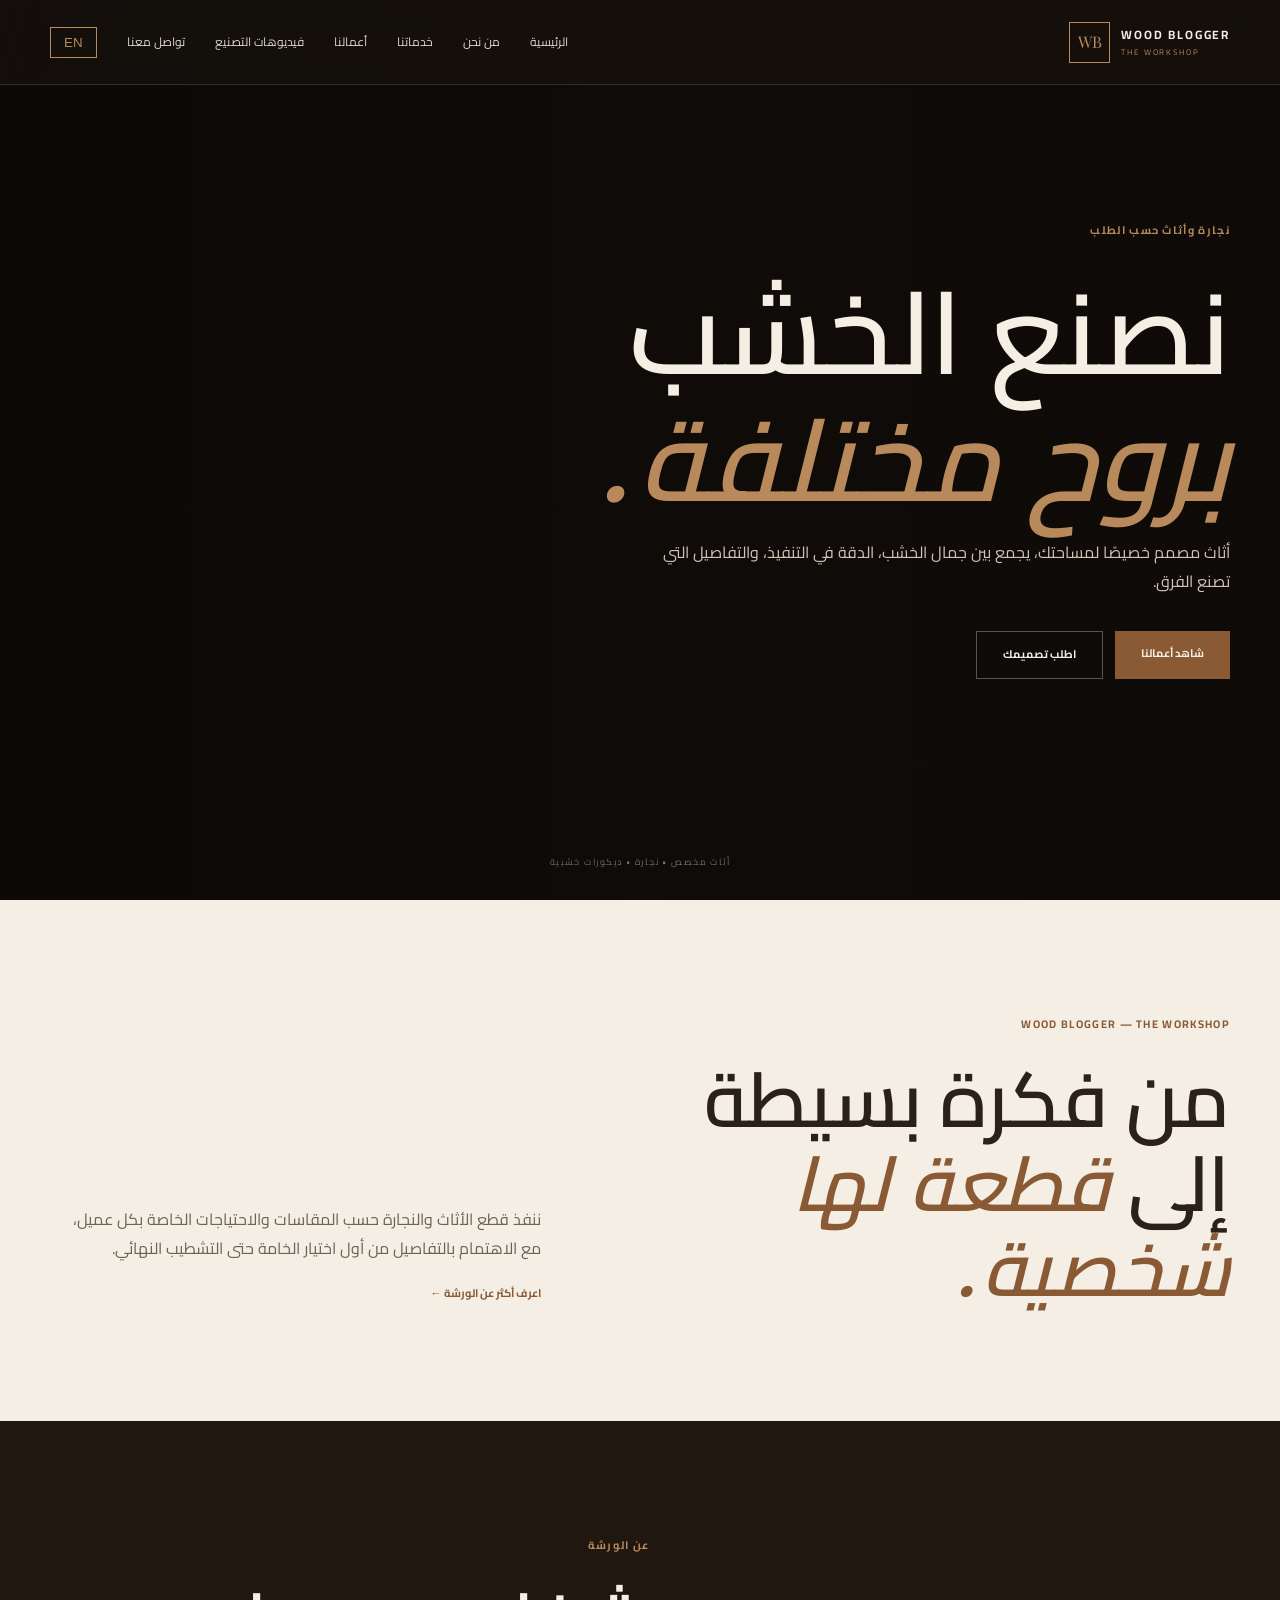
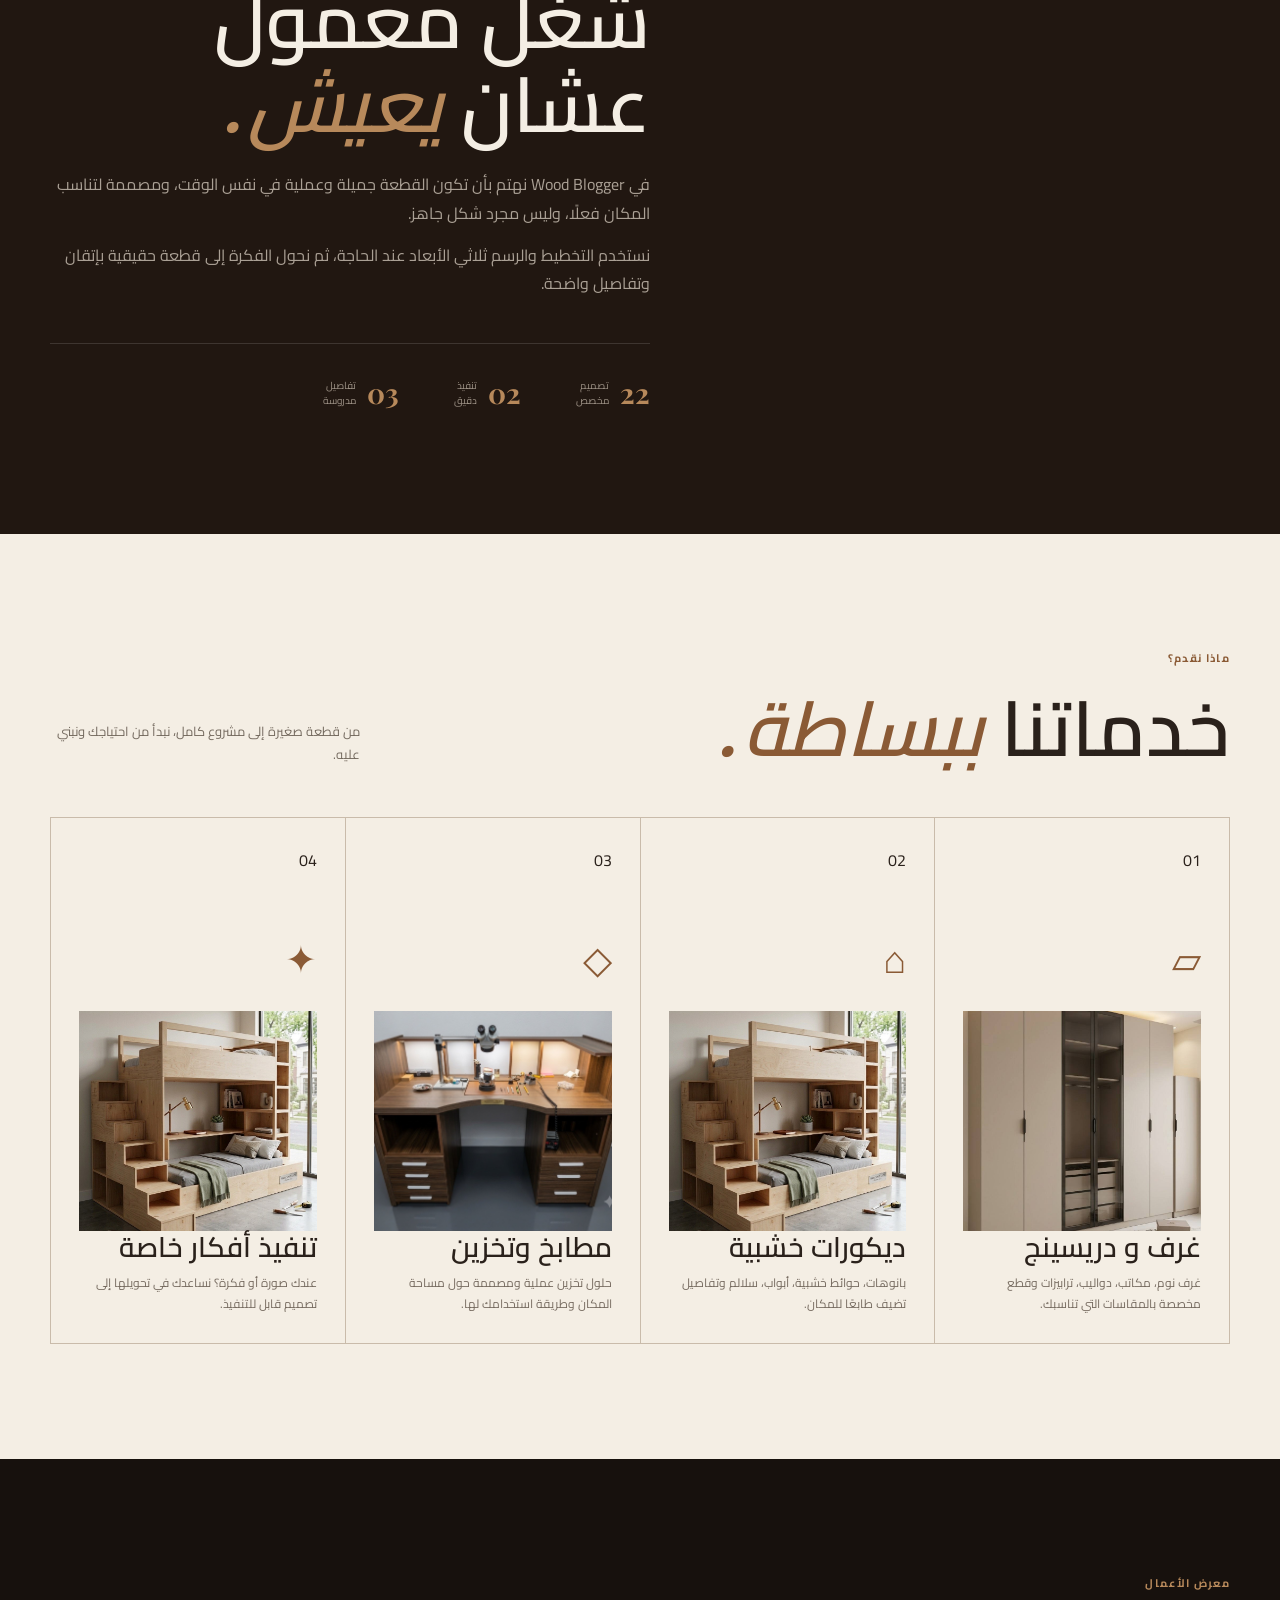
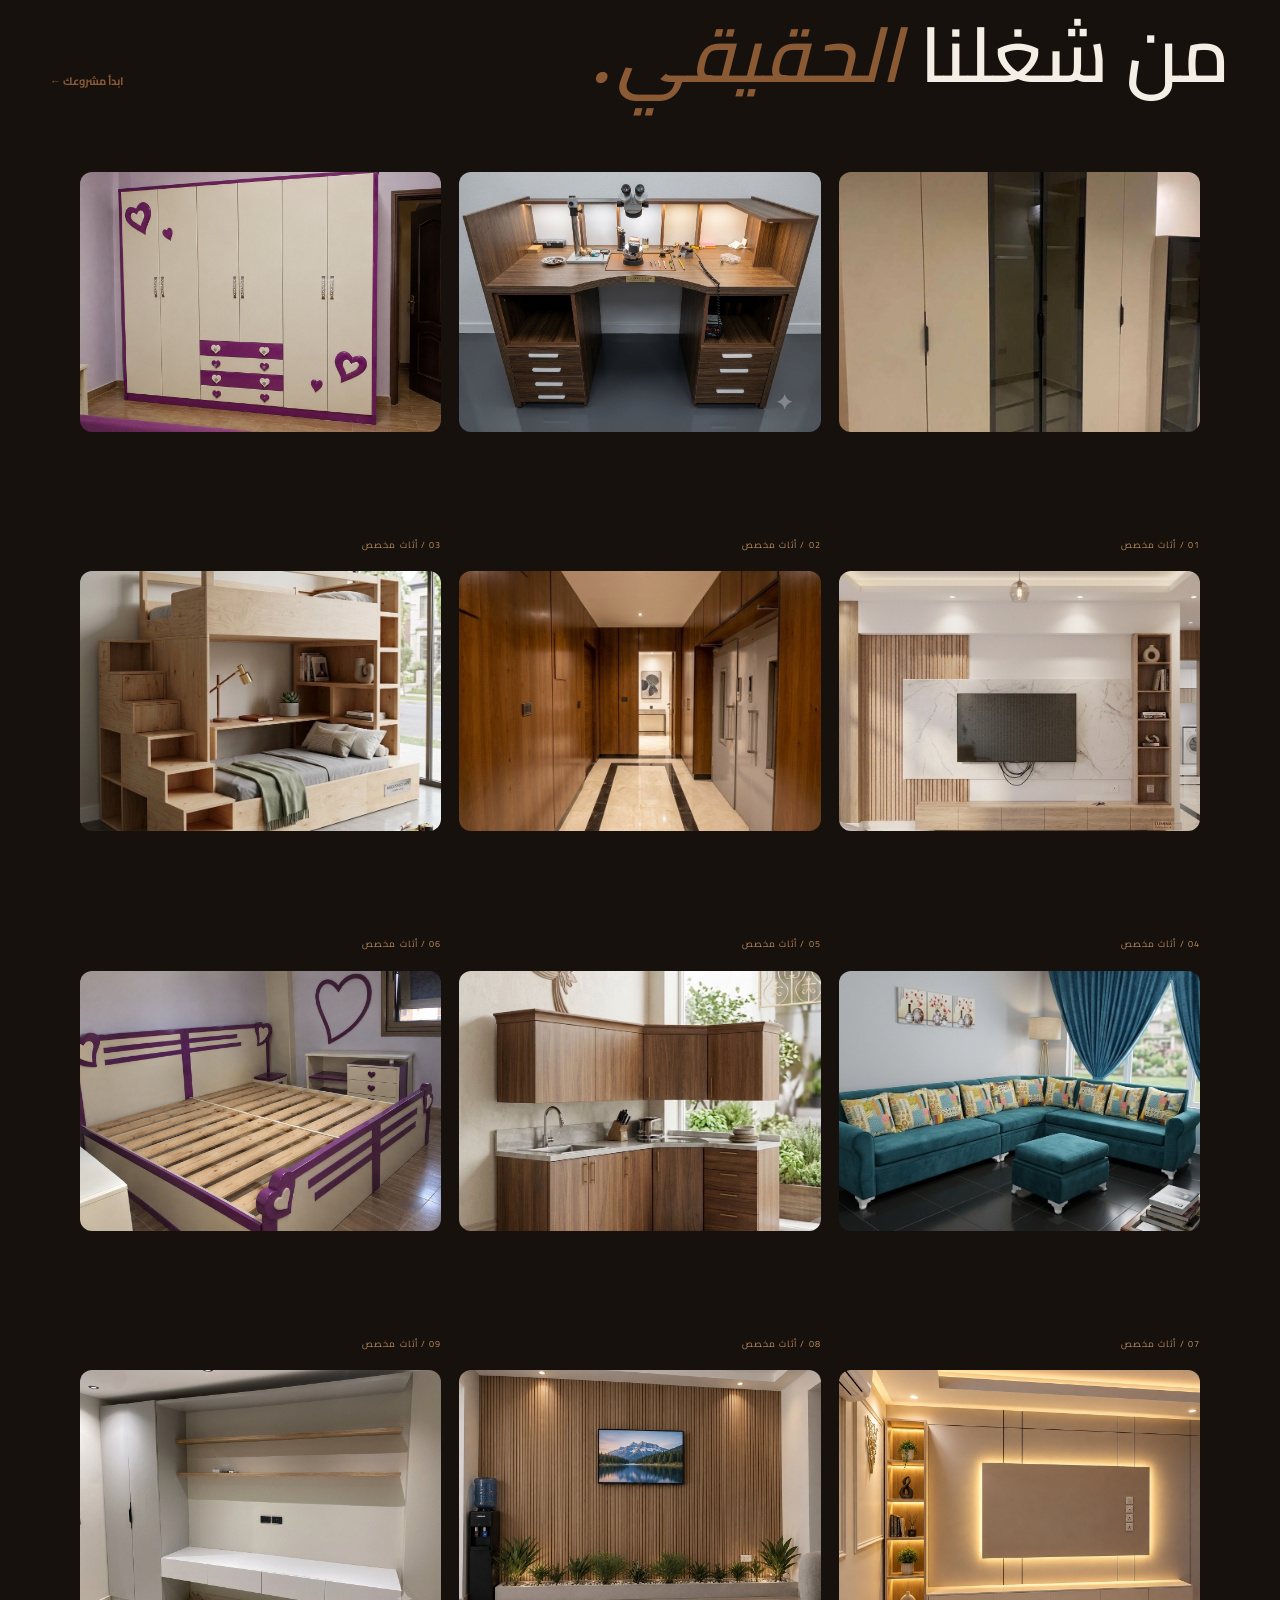
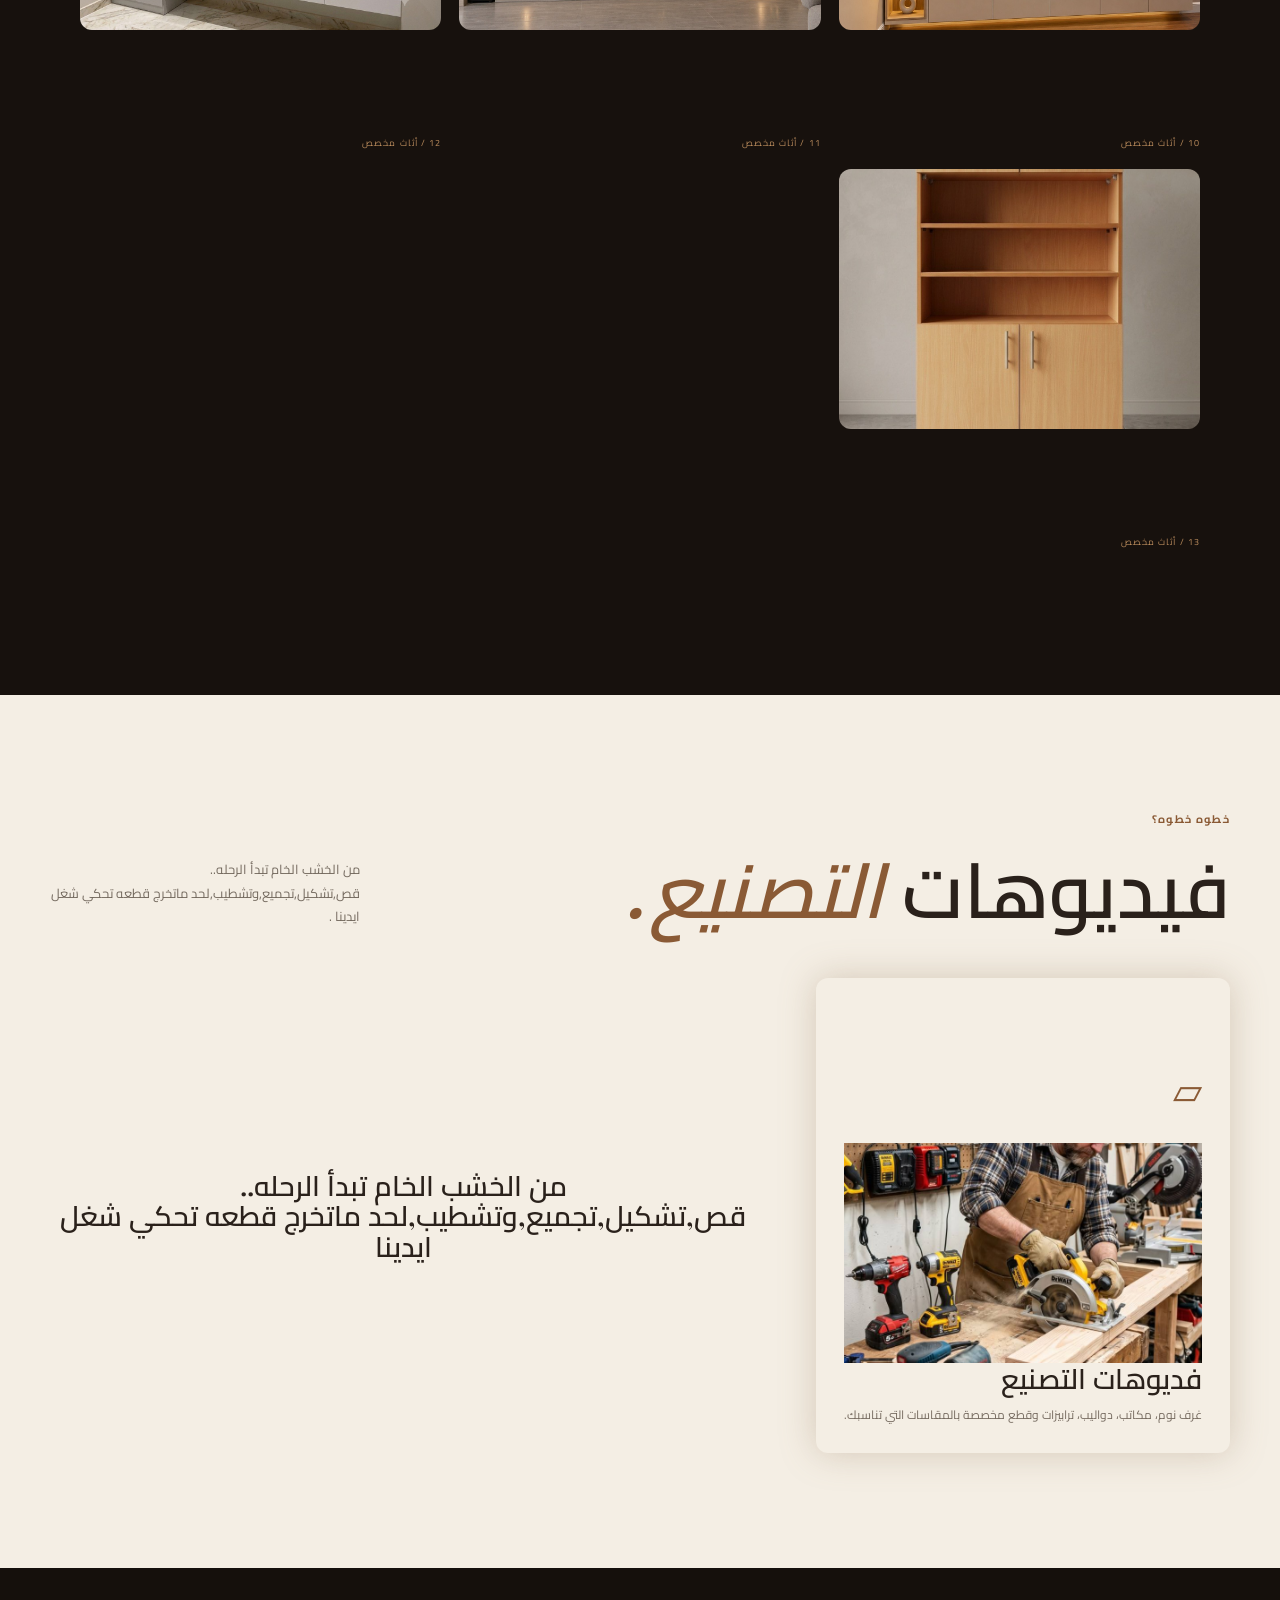
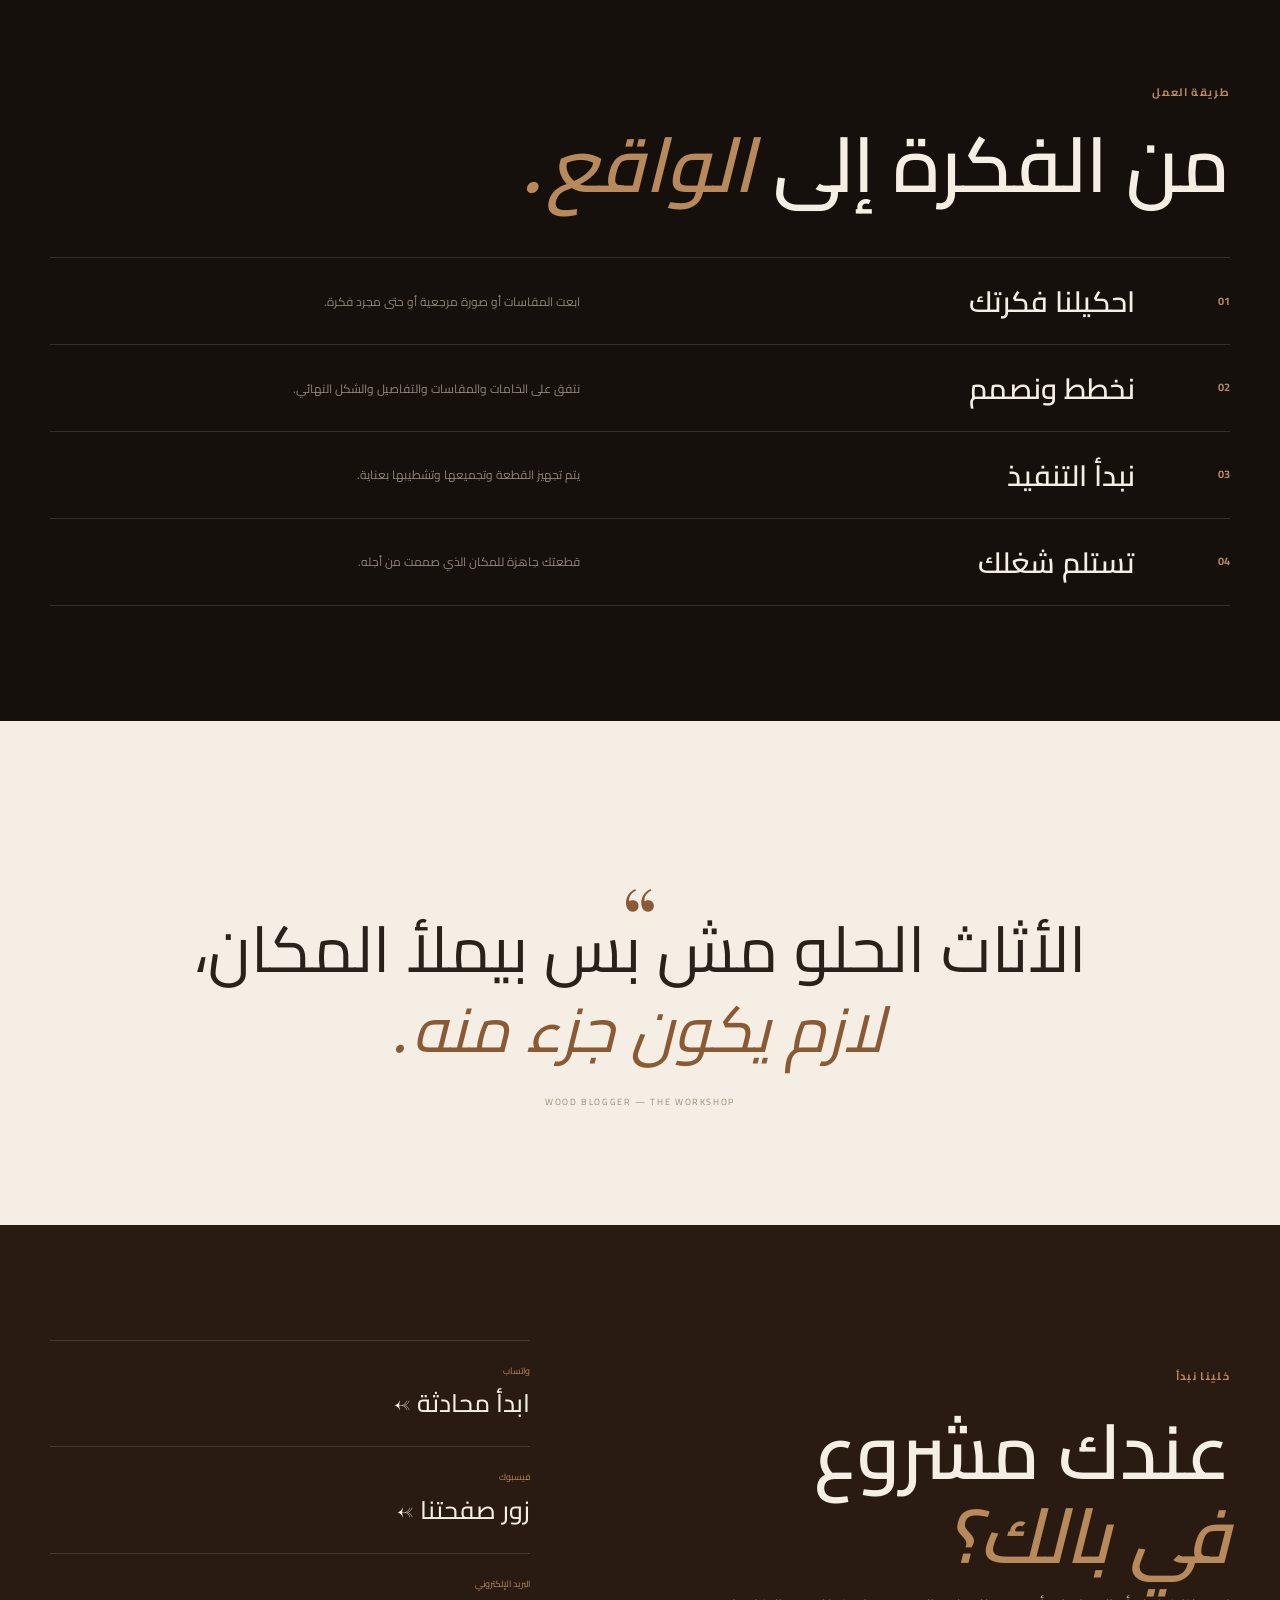
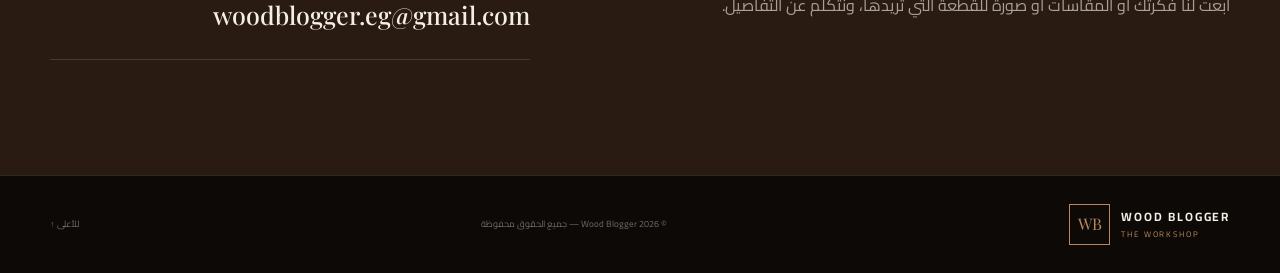
<file: index.html>
<!DOCTYPE html>
<html lang="ar" dir="rtl">
<head>
  <meta name="google-site-verification" content="Rs3EM_IegvgJC03oEXaBdP0Aij83xe6cAbtNyeKoYIc" />
  <meta charset="UTF-8">
  <meta name="viewport" content="width=device-width, initial-scale=1.0">
  <meta name="description" content="Wood Blogger — The Workshop | أثاث ونجارة حسب الطلب">
  <title>Wood Blogger | الورشة</title>
  <link rel="preconnect" href="https://fonts.googleapis.com">
  <link rel="preconnect" href="https://fonts.gstatic.com" crossorigin>
  <link href="https://fonts.googleapis.com/css2?family=Cairo:wght@400;500;600;700&family=Playfair+Display:wght@500;600;700&display=swap" rel="stylesheet">
  <link rel="stylesheet" href="style.css">
</head>
<body>

<header class="header">
  <div class="container nav">
    <a href="#home" class="brand">
      <span class="brand-mark">WB</span>
      <span><strong>WOOD BLOGGER</strong><small>THE WORKSHOP</small></span>
    </a>

    <button class="menu-toggle" aria-label="القائمة">☰</button>

    <nav class="nav-links">
      <a href="#home">الرئيسية</a>
      <a href="#about">من نحن</a>
      <a href="#services">خدماتنا</a>
      <a href="#work">أعمالنا</a>
      <a href="#videos"> فيديوهات التصنيع</a>
      <a href="#contact">تواصل معنا</a>
      <button class="lang-btn" id="langBtn">EN</button>
    </nav>
  </div>
</header>

<main>
<section class="hero" id="home">
  <div class="hero-photo"></div>
  <div class="hero-shade"></div>
  <div class="container hero-content">
    <p class="eyebrow">نجارة وأثاث حسب الطلب</p>
    <h1>نصنع الخشب<br><em>بروح مختلفة.</em></h1>
    <p class="hero-text">أثاث مصمم خصيصًا لمساحتك، يجمع بين جمال الخشب، الدقة في التنفيذ، والتفاصيل التي تصنع الفرق.</p>
    <div class="actions">
      <a class="btn primary" href="#work">شاهد أعمالنا</a>
      <a class="btn outline" href="#contact">اطلب تصميمك</a>
    </div>
  </div>
  <div class="hero-note">أثاث مخصص • نجارة • ديكورات خشبية</div>
</section>

<section class="intro section">
  <div class="container intro-grid">
    <div>
      <p class="eyebrow">WOOD BLOGGER — THE WORKSHOP</p>
      <h2>من فكرة بسيطة إلى <em>قطعة لها شخصية.</em></h2>
    </div>
    <div>
      <p>ننفذ قطع الأثاث والنجارة حسب المقاسات والاحتياجات الخاصة بكل عميل، مع الاهتمام بالتفاصيل من أول اختيار الخامة حتى التشطيب النهائي.</p>
      <a class="text-link" href="#about">اعرف أكثر عن الورشة ←</a>
    </div>
  </div>
</section>

<section class="about section" id="about">
  <div class="container about-grid">
    <div class="workshop-photo">
    <video src="images/workshop.mp4" autoplay muted loop></video>
</div>
    <div>
      <p class="eyebrow">عن الورشة</p>
      <h2>شغل معمول عشان <em>يعيش.</em></h2>
      <p class="muted">في Wood Blogger نهتم بأن تكون القطعة جميلة وعملية في نفس الوقت، ومصممة لتناسب المكان فعلًا، وليس مجرد شكل جاهز.</p>
      <p class="muted">نستخدم التخطيط والرسم ثلاثي الأبعاد عند الحاجة، ثم نحول الفكرة إلى قطعة حقيقية بإتقان وتفاصيل واضحة.</p>
      <div class="stats">
        <div><b>22</b><span>تصميم<br>مخصص</span></div>
        <div><b>02</b><span>تنفيذ<br>دقيق</span></div>
        <div><b>03</b><span>تفاصيل<br>مدروسة</span></div>
      </div>
    </div>
  </div>
</section>

<section class="services section" id="services">
  <div class="container">
    <div class="heading">
      <div>
        <p class="eyebrow">ماذا نقدم؟</p>
        <h2>خدماتنا <em>ببساطة.</em></h2>
      </div>
      <p>من قطعة صغيرة إلى مشروع كامل، نبدأ من احتياجك ونبني عليه.</p>
    </div>
    <div class="cards">

  <article>
    <a href="furniture.html">
      <span>01</span>
      <div class="icon">▱</div>
      <img src="images/bedrom14.jpg" alt="غرف ودريسنج">
      <h3>غرف و دريسينج </h3>
      <p>غرف نوم، مكاتب، دواليب، ترابيزات وقطع مخصصة بالمقاسات التي تناسبك.</p>
    </a>
  </article>

  <article>
    <a href="wood-decor.html">
      <span>02</span>
      <div class="icon">⌂</div>
      <img src="images/bedrom (6).jpg" alt="غرف">
      <h3>ديكورات خشبية</h3>
      <p>بانوهات، حوائط خشبية، أبواب، سلالم وتفاصيل تضيف طابعًا للمكان.</p>
    </a>
  </article>

  <article>
    <a href="kitchens-storage.html">
      <span>03</span>
      <div class="icon">◇</div>
      <img src="images/bedrom (2).jpg" alt="">
      <h3>مطابخ وتخزين</h3>
      <p>حلول تخزين عملية ومصممة حول مساحة المكان وطريقة استخدامك لها.</p>
    </a>
  </article>

  <article>
    <a href="special-projects.html">
      <span>04</span>
      <div class="icon">✦</div>
      <img src="images/bedrom (6).jpg" alt="">
      <h3>تنفيذ أفكار خاصة</h3>
      <p>عندك صورة أو فكرة؟ نساعدك في تحويلها إلى تصميم قابل للتنفيذ.</p>
    </a>
  </article>

</div>
  </div>
</section>

<section class="work section" id="work">
  <div class="container">
    <div class="heading">
      <div>
        <p class="eyebrow">معرض الأعمال</p>
        <h2>من شغلنا <em>الحقيقي.</em></h2>
      </div>
      <a class="text-link" href="#contact">ابدأ مشروعك ←</a>
    </div>
    <div class="gallery">
     <article class="project big"><div class="project-img"><a href="images/bedrom (13).jpg" target="_blank" rel="noopener noreferrer"><img src="images/bedrom (13).jpg" alt="من أعمال Wood Blogger"></a></div><p>01 / أثاث مخصص</p></article>
     <article class="project big"><div class="project-img"><a href="images/bedrom (2).jpg" target="_blank" rel="noopener noreferrer"><img src="images/bedrom (2).jpg" alt="من أعمال Wood Blogger"></a></div><p>02 / أثاث مخصص</p></article>
     <article class="project big"><div class="project-img"><a href="images/bedrom (3).jpg" target="_blank" rel="noopener noreferrer"><img src="images/bedrom (3).jpg" alt="من أعمال Wood Blogger"></a></div><p>03 / أثاث مخصص</p></article>
     <article class="project big"><div class="project-img"><a href="images/bedrom (4).jpg" target="_blank" rel="noopener noreferrer"><img src="images/bedrom (4).jpg" alt="من أعمال Wood Blogger"></a></div><p>04 / أثاث مخصص</p></article>
     <article class="project big"><div class="project-img"><a href="images/bedrom (5).jpg" target="_blank" rel="noopener noreferrer"><img src="images/bedrom (5).jpg" alt="من أعمال Wood Blogger"></a></div><p>05 / أثاث مخصص</p></article>
     <article class="project big"><div class="project-img"><a href="images/bedrom (6).jpg" target="_blank" rel="noopener noreferrer"><img src="images/bedrom (6).jpg" alt="من أعمال Wood Blogger"></a></div><p>06 / أثاث مخصص</p></article>
     <article class="project big"><div class="project-img"><a href="images/bedrom (7).jpg" target="_blank" rel="noopener noreferrer"><img src="images/bedrom (7).jpg" alt="من أعمال Wood Blogger"></a></div><p>07 / أثاث مخصص</p></article>
     <article class="project big"><div class="project-img"><a href="images/bedrom (8).jpg" target="_blank" rel="noopener noreferrer"><img src="images/bedrom (8).jpg" alt="من أعمال Wood Blogger"></a></div><p>08 / أثاث مخصص</p></article>
     <article class="project big"><div class="project-img"><a href="images/bedrom (9).jpg" target="_blank" rel="noopener noreferrer"><img src="images/bedrom (9).jpg" alt="من أعمال Wood Blogger"></a></div><p>09 / أثاث مخصص</p></article>
     <article class="project big"><div class="project-img"><a href="images/bedrom (10).jpg" target="_blank" rel="noopener noreferrer"><img src="images/bedrom (10).jpg" alt="من أعمال Wood Blogger"></a></div><p>10 / أثاث مخصص</p></article>
     <article class="project big"><div class="project-img"><a href="images/bedrom (11).jpg" target="_blank" rel="noopener noreferrer"><img src="images/bedrom (11).jpg" alt="من أعمال Wood Blogger"></a></div><p>11 / أثاث مخصص</p></article>
     <article class="project big"><div class="project-img"><a href="images/bedrom (12).jpg" target="_blank" rel="noopener noreferrer"><img src="images/bedrom (12).jpg" alt="من أعمال Wood Blogger"></a></div><p>12 / أثاث مخصص</p></article>
     <article class="project big"><div class="project-img"><a href="images/bedrom (1).jpg" target="_blank" rel="noopener noreferrer"><img src="images/bedrom (1).jpg" alt="من أعمال Wood Blogger"></a></div><p>13 / أثاث مخصص</p></article>

        </div>
  </div>
</section>

        <section class="services section" id="videos">
  <div class="container">
    <div class="heading">
      <div>
        <p class="eyebrow">خطوه خطوه؟</p>
        <h2>فيديوهات <em>التصنيع.</em></h2>
      </div>
      <p>من الخشب الخام تبدأ الرحله.. قص,تشكيل,تجميع,وتشطيب,لحد ماتخرج قطعه تحكي شغل ايدينا .</p>
    </div>
    <div class="cards manufacturing-cards">
       <article class="manufacturing-card">
    <a href="opop.html">
      
      <div class="icon">▱</div>
      <img src="images/5899718334108864691_121.jpg" alt="فيديوهات ">
      <h3>فديوهات التصنيع </h3>
      <p>غرف نوم، مكاتب، دواليب، ترابيزات وقطع مخصصة بالمقاسات التي تناسبك.</p>
    </a>
  </article>
  <div class="video-text">
    <h3>من الخشب الخام تبدأ الرحله..<br> قص,تشكيل,تجميع,وتشطيب,لحد ماتخرج قطعه تحكي شغل ايدينا</h3>

  </div>
  </div>

       
      </section>

<section class="process section">
  <div class="container">
    <div class="process-title">
      <p class="eyebrow">طريقة العمل</p>
      <h2>من الفكرة إلى <em>الواقع.</em></h2>
    </div>
    <div class="steps">
      <div><b>01</b><h3>احكيلنا فكرتك</h3><p>ابعت المقاسات أو صورة مرجعية أو حتى مجرد فكرة.</p></div>
      <div><b>02</b><h3>نخطط ونصمم</h3><p>نتفق على الخامات والمقاسات والتفاصيل والشكل النهائي.</p></div>
      <div><b>03</b><h3>نبدأ التنفيذ</h3><p>يتم تجهيز القطعة وتجميعها وتشطيبها بعناية.</p></div>
      <div><b>04</b><h3>تستلم شغلك</h3><p>قطعتك جاهزة للمكان الذي صممت من أجله.</p></div>
    </div>
  </div>
</section>

<section class="quote section">
  <div class="container">
    <div class="quote-mark">“</div>
    <blockquote>الأثاث الحلو مش بس بيملأ المكان،<br><em>لازم يكون جزء منه.</em></blockquote>
    <small>WOOD BLOGGER — THE WORKSHOP</small>
  </div>
</section>

<section class="contact section" id="contact">
  <div class="container contact-grid">
    <div>
      <p class="eyebrow">خلينا نبدأ</p>
      <h2>عندك مشروع<br><em>في بالك؟</em></h2>
      <p class="muted">ابعت لنا فكرتك أو المقاسات أو صورة للقطعة التي تريدها، ونتكلم عن التفاصيل.</p>
    </div>
    <div class="contact-list">
      <a href="https://wa.me/201508070660" target="_blank"><span>واتساب</span><b>ابدأ محادثة ←</b></a>
      <a href="https://www.facebook.com/share/1BLW9o5zPx/?mibextid=wwXIfr/" target="_blank"><span>فيسبوك</span><b>زور صفحتنا ←</b></a>
      <a href="mailto:woodblogger.eg@gmail.com"><span>البريد الإلكتروني</span><b>woodblogger.eg@gmail.com</b></a>
    </div>
  </div>
</section>
</main>

<footer>
  <div class="container footer">
    <div class="brand"><span class="brand-mark">WB</span><span><strong>WOOD BLOGGER</strong><small>THE WORKSHOP</small></span></div>
    <p>© <span id="year"></span> Wood Blogger — جميع الحقوق محفوظة</p>
    <a href="#home">للأعلى ↑</a>
  </div>
</footer>

<script src="script.js"></script>
</body>
</html>
</file>
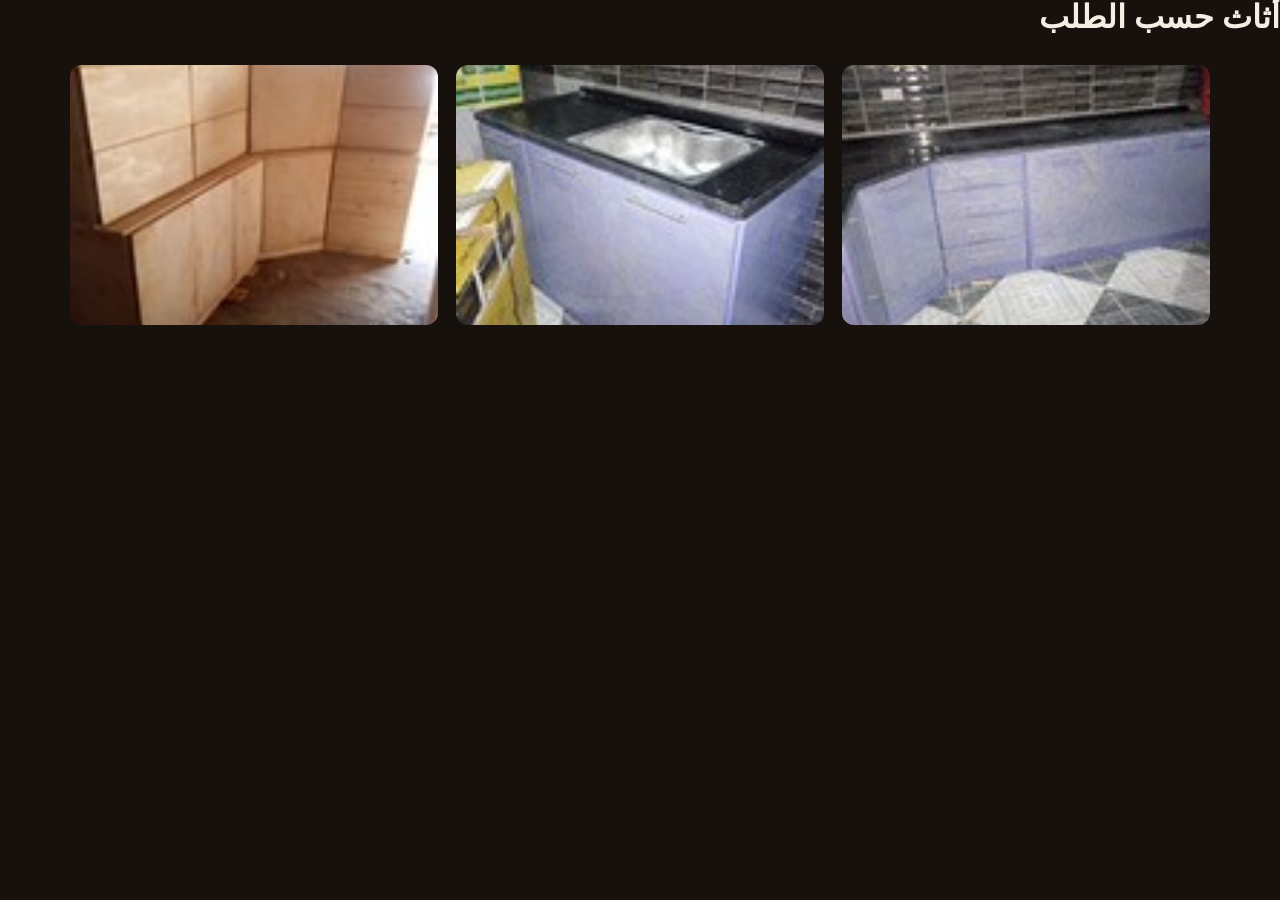
<file: furniture.html>
<!DOCTYPE html>

<html lang="ar" dir="rtl">

<head>

  <meta charset="UTF-8">

  <meta name="viewport" content="width=device-width, initial-scale=1.0">

  <title>أثاث حسب الطلب</title>

  <link rel="stylesheet" href="style.css">

</head>

<body>

  <h1>أثاث حسب الطلب</h1>

  <div class="gallery">

    <img src="images/furniture1.jpg" alt="أثاث حسب الطلب">

    <img src="images/furniture2.jpg" alt="أثاث حسب الطلب">

    <img src="images/furniture3.jpg" alt="أثاث حسب الطلب">

  </div>
</file>
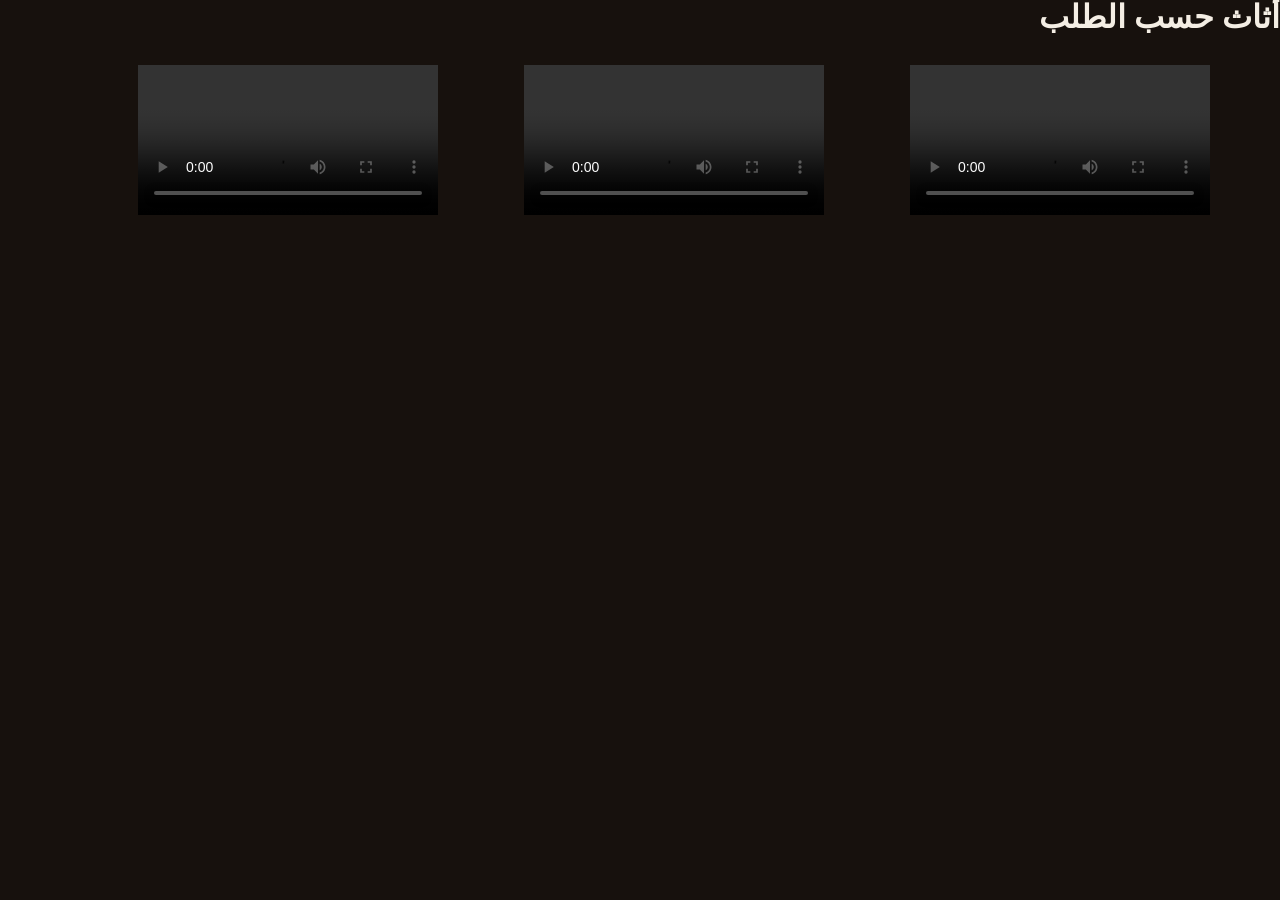
<file: videos.html>
<!DOCTYPE html>

<html lang="ar" dir="rtl">

<head>

  <meta charset="UTF-8">

  <meta name="viewport" content="width=device-width, initial-scale=1.0">

  <title>أثاث حسب الطلب</title>

  <link rel="stylesheet" href="style.css">

</head>

<body>

  <h1>أثاث حسب الطلب</h1>

  <div class="gallery">

    
    <video controls>
            <source src="IMG_0620.mp4 " type="video/mp4">
          </video>

          <video controls>
            <source src="IMG_0620.mp4 " type="video/mp4">
          </video>
          
          <video controls>
            <source src="IMG_0620.mp4 " type="video/mp4">
          </video>
  </div>
</file>
<file: style.css>
*{box-sizing:border-box;margin:0;padding:0}
:root{--dark:#17110d;--dark2:#211812;--cream:#f4eee4;--cream2:#e9dfd1;--brown:#8a5a35;--gold:#b7895b;--text:#2a211b;--muted:#81766a;--line:rgba(255,255,255,.13);--max:1180px}
html{scroll-behavior:smooth}
body{background:var(--dark);color:var(--cream);font-family:"Cairo",sans-serif;line-height:1.8}
a{text-decoration:none;color:inherit}
.container{width:min(var(--max),calc(100% - 48px));margin:auto}
.section{padding:115px 0}
.eyebrow{font-size:11px;letter-spacing:.12em;color:var(--gold);font-weight:700}
h1,h2,h3{font-family:"Playfair Display","Cairo",serif;line-height:1.1;font-weight:600}
h2{font-size:clamp(45px,6vw,78px)}
h2 em,h1 em{color:var(--gold);font-style:italic}

/* header */
.header{position:fixed;z-index:50;top:0;left:0;right:0;background:rgba(23,17,13,.78);backdrop-filter:blur(15px);border-bottom:1px solid var(--line)}
.nav{height:84px;display:flex;align-items:center;justify-content:space-between}
.brand{display:flex;gap:11px;align-items:center;direction:ltr}
.brand-mark{width:41px;height:41px;border:1px solid var(--gold);display:grid;place-items:center;font-family:"Playfair Display",serif;color:var(--gold)}
.brand strong,.brand small{display:block}
.brand strong{font-size:12px;letter-spacing:.15em}
.brand small{font-size:8px;letter-spacing:.23em;color:var(--gold)}
.nav-links{display:flex;gap:30px;align-items:center}
.nav-links a{font-size:12px;color:#e2d9ce}
.nav-links a:hover{color:var(--gold)}
.lang-btn{background:transparent;border:1px solid var(--gold);color:var(--gold);padding:7px 13px;cursor:pointer}
.menu-toggle{display:none;background:none;border:0;color:white;font-size:25px}

/* hero */
.hero{height:100svh;min-height:680px;position:relative;display:flex;align-items:center;overflow:hidden;background:#120d09}
..hero-photo{
  position:absolute;
  inset:0;
  width:100%;
  height:100%;
  background-image:url("./images/rrr-1.jpg");
  background-size:cover;
  background-position:center;
  background-repeat:no-repeat;
  animation:heroZoom 12s ease-in-out infinite alternate;
  z-index:0;
}

@keyframes heroZoom{
  from{
    transform:scale(1);
  }

  to{
    transform:scale(1.08);
  }
}

.hero-shade{
  position:absolute;
  inset:0;
  background:linear-gradient(
    90deg,
    rgba(10,7,5,.78),
    rgba(10,7,5,.30),
    rgba(10,7,5,.45)
  );
  z-index:1;
}
.hero-content{position:relative;z-index:2;}
.hero h1{font-size:clamp(62px,9vw,120px);max-width:800px;margin:22px 0}
.hero-text{max-width:580px;color:#d0c4b6;font-size:16px}
.actions{display:flex;gap:12px;margin-top:35px}
.btn{padding:13px 26px;font-size:11px;font-weight:700}
.primary{background:var(--brown)}
.primary:hover{background:var(--gold)}
.outline{border:1px solid rgba(255,255,255,.3)}
.outline:hover{border-color:var(--gold)}
.hero-note{position:absolute;bottom:30px;right:50%;transform:translateX(50%);font-size:9px;letter-spacing:.16em;color:#aa9b8b}

/* intro */
.intro{background:var(--cream);color:var(--text)}
.intro .eyebrow{color:var(--brown)}
.intro-grid{display:grid;grid-template-columns:1.1fr .9fr;gap:90px;align-items:end}
.intro h2{margin-top:18px}
.intro h2 em{color:var(--brown)}
.intro-grid>div:last-child{color:#6c6257}
.text-link{display:inline-block;color:var(--brown);font-size:11px;font-weight:700;margin-top:22px}

/* about */
.about{background:#211711}
.about-grid{display:grid;grid-template-columns:.9fr 1.1fr;gap:90px;align-items:center}
.placeholder{display:grid;place-items:center;align-content:center;gap:7px;background:linear-gradient(145deg,#422b1b,#17100b);border:1px solid var(--line);text-align:center}
.placeholder span{color:var(--gold);font-size:10px;font-weight:700;letter-spacing:.12em}
.placeholder small{color:#8e8174;font-size:10px}
.workshop-photo{min-height:100px}
.workshop-photo video{width:100%;height:100%;object-fit:cover;display:block}
.workshop-photo{overflow:hidden}
.about h2{margin:18px 0 27px}
.muted{color:#aaa095;max-width:600px;margin:0 0 13px}
.stats{display:flex;gap:55px;border-top:1px solid var(--line);margin-top:45px;padding-top:24px}
.stats div{display:flex;align-items:center;gap:11px}
.stats b{font-family:"Playfair Display",serif;font-size:28px;color:var(--gold)}
.stats span{font-size:10px;line-height:1.5;color:#9c9185}

/* services */
.services{background:var(--cream);color:var(--text)}
.services .eyebrow{color:var(--brown)}
.heading{display:flex;align-items:end;justify-content:space-between;gap:40px;margin-bottom:50px}
.heading h2{margin-top:14px}
.heading h2 em{color:var(--brown)}
.heading>p{max-width:310px;color:#746a5f;font-size:13px}
.cards{display:grid;grid-template-columns:repeat(4,1fr);border-top:1px solid #c9bbaa;border-right:1px solid #c9bbaa}
.cards a {
  text-decoration: none;
  color: inherit;
  display: block;
}
.cards article{min-height:335px;padding:28px;border-left:1px solid #c9bbaa;border-bottom:1px solid #c9bbaa;transition:.25s}
.cards article:hover{background:#e7dccd;transform:translateY(-4px)}
.cards article>span{font-size:10px;color:#9b8065}
.cards article img{
  width: 100%;
  height: 220px;
  object-fit: cover;
  display: block;
}
.icon{font-size:38px;color:var(--brown);margin:50px 0 18px}
.cards h3{font-size:28px}
.cards p{color:#766b60;font-size:12px;margin-top:10px}

/* work */
.work{background:var(--dark)}
.gallery{display:grid;grid-template-columns:repeat(3,1fr);gap:65px 25px}
.project-img{height:390px}
.project.big .project-img{height:350px}
.project.wide{grid-column:1/-1}
.project.wide .project-img{height:500px}
.project p{color:var(--gold);font-size:9px;letter-spacing:.12em;margin-top:15px}
.project h3{font-size:31px;margin-top:3px}

/* process */
.process{background:#15100c}
.process-title{margin-bottom:55px}
.process-title h2{margin-top:15px}
.steps{border-top:1px solid var(--line)}
.steps>div{display:grid;grid-template-columns:70px 1fr 1fr;gap:25px;padding:27px 0;border-bottom:1px solid var(--line);align-items:center}
.steps b{color:var(--gold);font-size:11px}
.steps h3{font-size:29px}
.steps p{font-size:12px;color:#91867b}

/* quote */
.quote{background:var(--cream);color:var(--text);text-align:center}
.quote-mark{font-family:"Playfair Display",serif;font-size:90px;color:var(--brown);height:70px}
blockquote{font-family:"Playfair Display","Cairo",serif;font-size:clamp(35px,5vw,65px);line-height:1.25}
blockquote em{color:var(--brown)}
.quote small{display:block;color:#998c7d;font-size:9px;letter-spacing:.18em;margin-top:28px}

/* contact */
.contact{background:#291b12}
.contact-grid{display:grid;grid-template-columns:1fr .8fr;gap:100px;align-items:center}
.contact h2{margin:18px 0}
.contact-list{border-top:1px solid var(--line)}
.contact-list a{display:block;padding:22px 0;border-bottom:1px solid var(--line);transition:.2s}
.contact-list a:hover{padding-right:10px}
.contact-list span{display:block;color:var(--gold);font-size:9px}
.contact-list b{display:block;font-family:"Playfair Display","Cairo",serif;font-size:25px;font-weight:500}

/* footer */
footer{background:#0c0907;border-top:1px solid var(--line);padding:28px 0}
.footer{display:flex;align-items:center;justify-content:space-between;gap:20px}
.footer p,.footer>a{font-size:9px;color:#746b62}

/* responsive */
@media(max-width:900px){
 .nav-links{display:none;position:absolute;top:84px;right:0;left:0;background:#17110d;padding:25px;flex-direction:column;align-items:stretch}
 .nav-links.open{display:flex}
 .menu-toggle{display:block}
 .intro-grid,.about-grid,.contact-grid{grid-template-columns:1fr;gap:45px}
 .cards{grid-template-columns:repeat(2,1fr)}
 .heading{align-items:flex-start;flex-direction:column}
 .workshop-photo{min-height:470px}
}
@media(max-width:620px){
 .container{width:calc(100% - 30px)}
 .section{padding:78px 0}
 .nav{height:72px}
 .nav-links{top:72px}
 .hero h1{font-size:60px}
 .hero-text{font-size:14px}
 .actions{flex-direction:column;align-items:flex-start}
 .hero-note{display:none}
 .cards,.gallery{grid-template-columns:1fr}
 .project.wide{grid-column:auto}
 .project-img,.project.big .project-img,.project.wide .project-img{height:380px}
 .steps>div{grid-template-columns:45px 1fr}
 .steps p{grid-column:2}
 .stats{flex-direction:column;gap:15px}
 .footer{flex-direction:column;align-items:flex-start}
}.project-img img {
  width: 100%;
  height: 100%;
  object-fit: cover;
  display: block;
  cursor: pointer;
}

.project-img {
  overflow: hidden;
}
.gallery {
  display: grid;
  grid-template-columns: repeat(2, 1fr);
  gap: 20px;
  padding: 30px;
}

.gallery {
  display: grid;
  grid-template-columns: repeat(3, 1fr);
  gap: 18px;
  padding: 30px;
  max-width: 1200px;
  margin: auto;
}

.gallery img {
  width: 100%;
  height: 260px;
  object-fit: cover;
  border-radius: 12px;
  display: block;
}

/* الموبايل */
@media (max-width: 700px) {
  .gallery {
    grid-template-columns: 1fr;
    padding: 15px;
    gap: 15px;
  }

  .gallery img {
    height: 300px;
  }
}video-card {
  width: 100%;
  max-width: 800;
  margin: 40px auto 0;
  overflow: hidden;
border-radius: 15px;

}
video-card video{
  width: 100%;
  display: ;

}
.cards.manufacturing-cards {
  border: none;
}

.cards.manufacturing-cards article {
  border: none;
}.cards.manufacturing-cards article {
  border: none;
  box-shadow: 0 0 35px rgba(155, 128, 101, 0.35);
  border-radius: 12px;
}.cards.manufacturing-cards {
  display: flex;
  align-items: center;
  gap: 60px;
  border: none;
}

.video-text {
  flex: 1;
  text-align: center;
}

.video-text h2 {
  font-size: 58px;
  line-height: 1.35;
  color: #9b8065;
  font-weight: 700;
  margin: 0;
}
</file>
